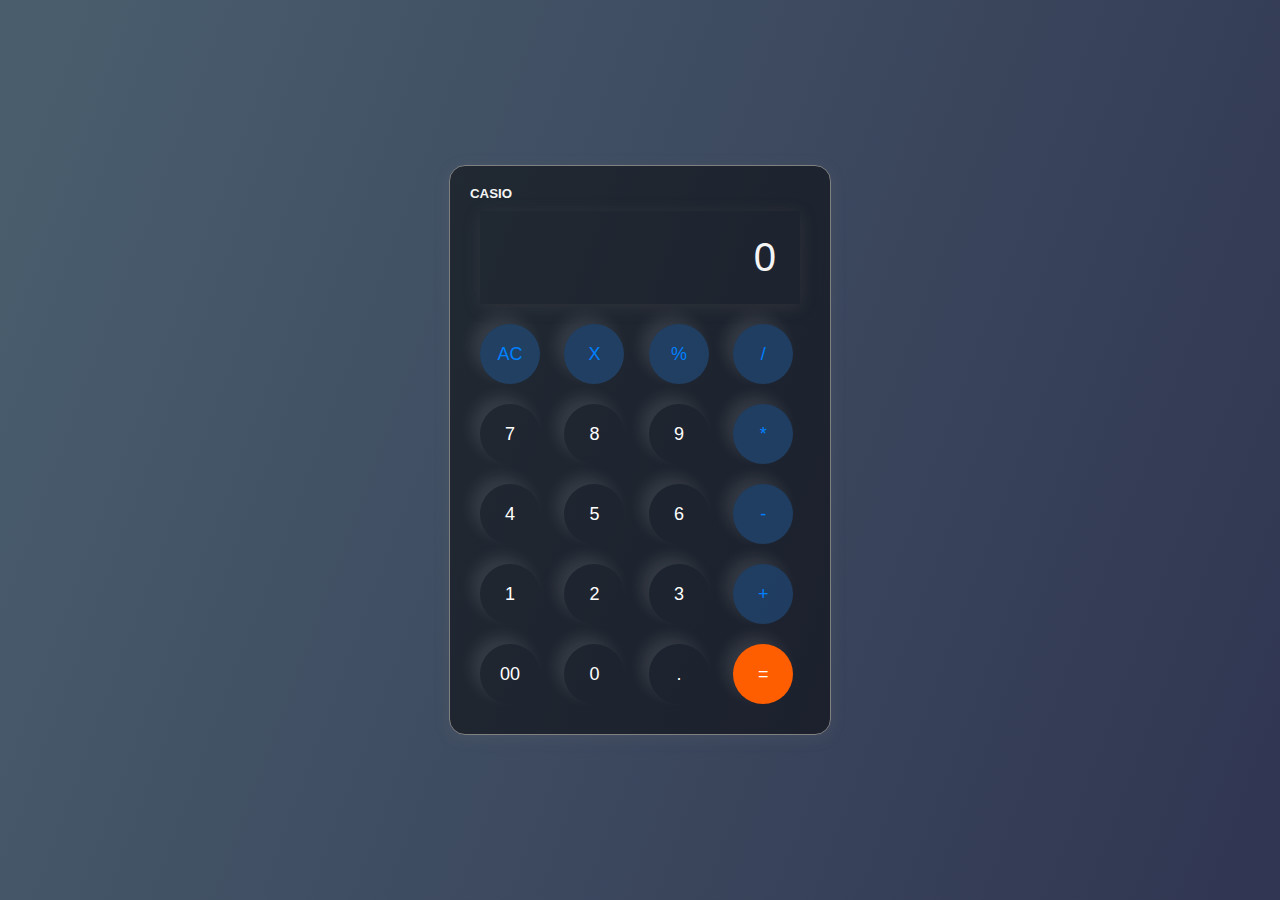
<file: Calculator/index.html>
<!DOCTYPE html>
<html lang="en">
  <head>
    <meta charset="UTF-8" />
    <meta http-equiv="X-UA-Compatible" content="IE=edge" />
    <meta name="viewport" content="width=device-width, initial-scale=1.0" />
    <link rel="stylesheet" href="style.css" />
    <title> A Calculator </title>
  </head>
  <body>
    <div class="container">
      <div class="calculator">
        <h5>CASIO</h5>
        <input type="text" id="inputBox" placeholder="0" />
        <div>
          <button class="button operator">AC</button>
          <button class="button operator">X</button>
          <button class="button operator">%</button>
          <button class="button operator">/</button>
        </div>
        <div>
          <button class="button">7</button>
          <button class="button">8</button>
          <button class="button">9</button>
          <button class="button operator">*</button>
        </div>
        <div>
          <button class="button">4</button>
          <button class="button">5</button>
          <button class="button">6</button>
          <button class="button operator">-</button>
        </div>
        <div>
          <button class="button">1</button>
          <button class="button">2</button>
          <button class="button">3</button>
          <button class="button operator">+</button>
        </div>

        <div>
          <button class="button">00</button>
          <button class="button">0</button>
          <button class="button">.</button>
          <button class="button equalbtn">=</button>
        </div>
      </div>
    </div>

    <script src="script.js"></script>
  </body>
</html>
</file>
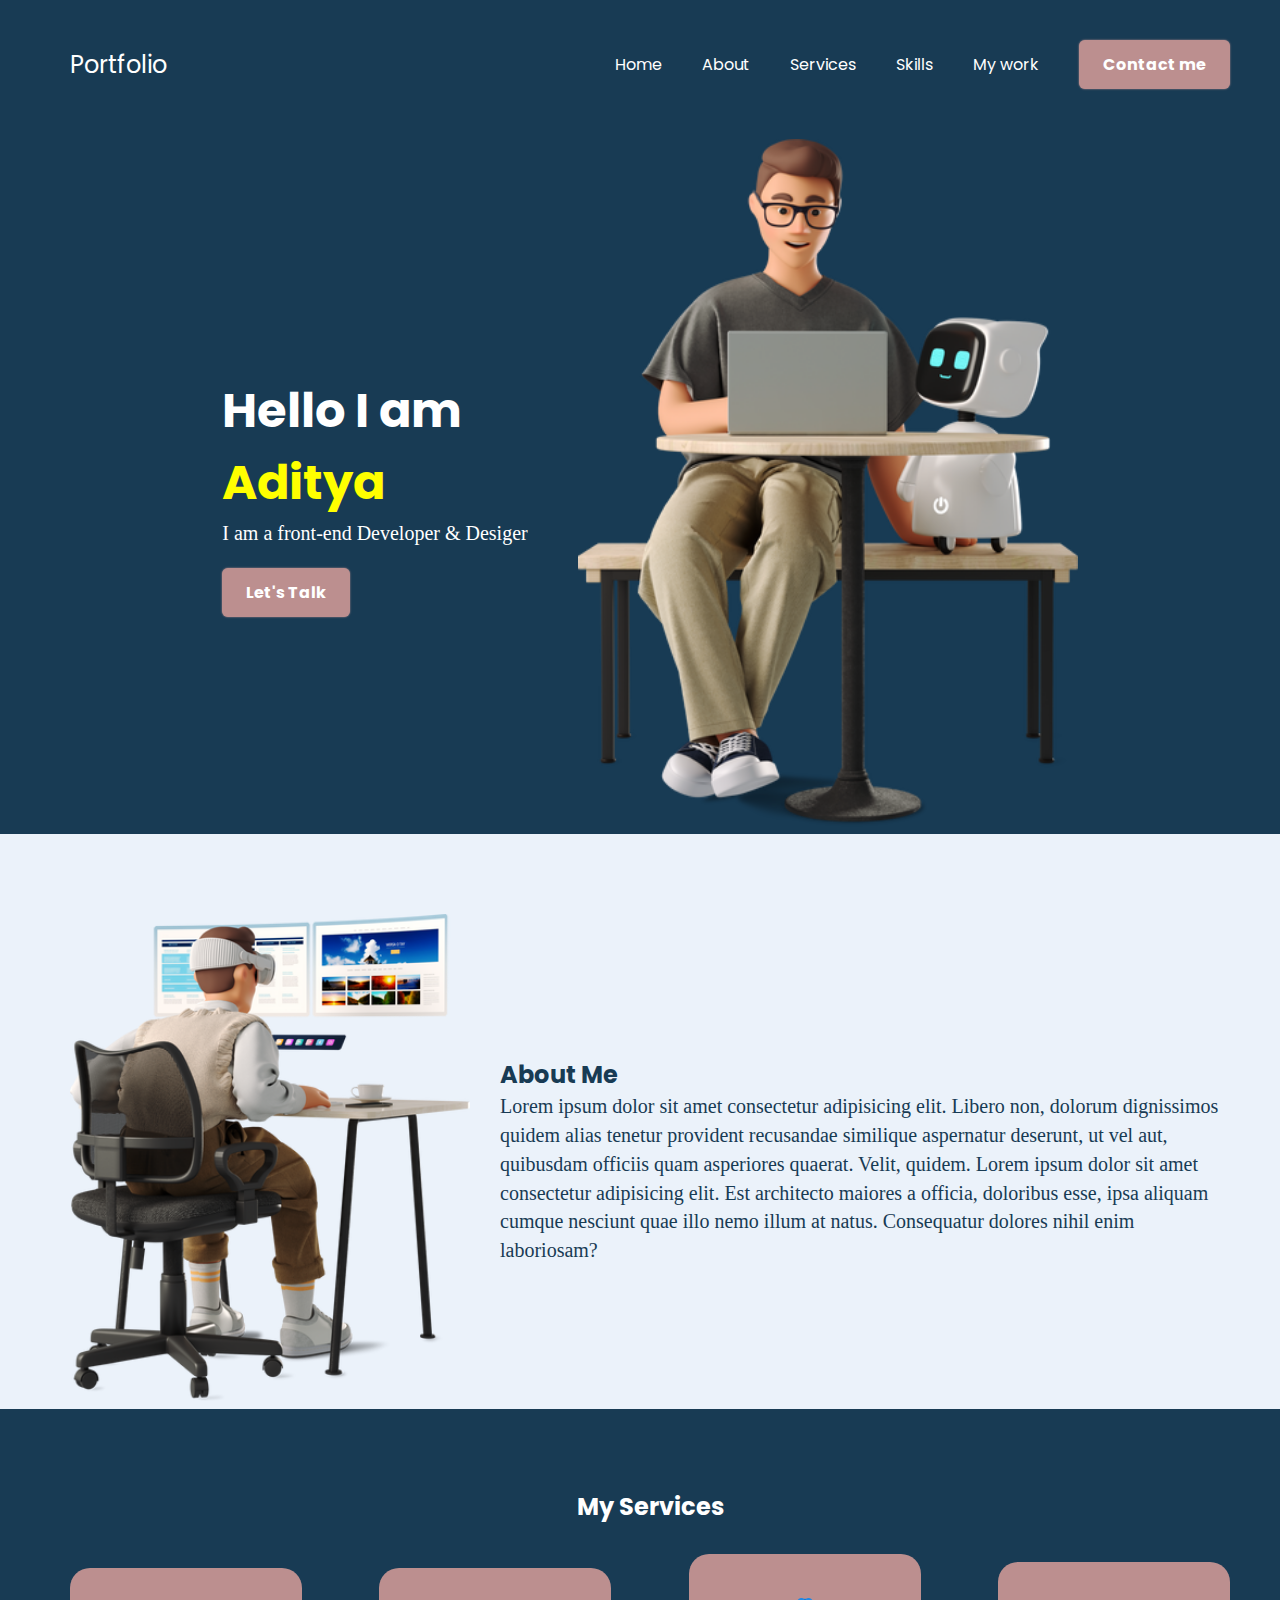
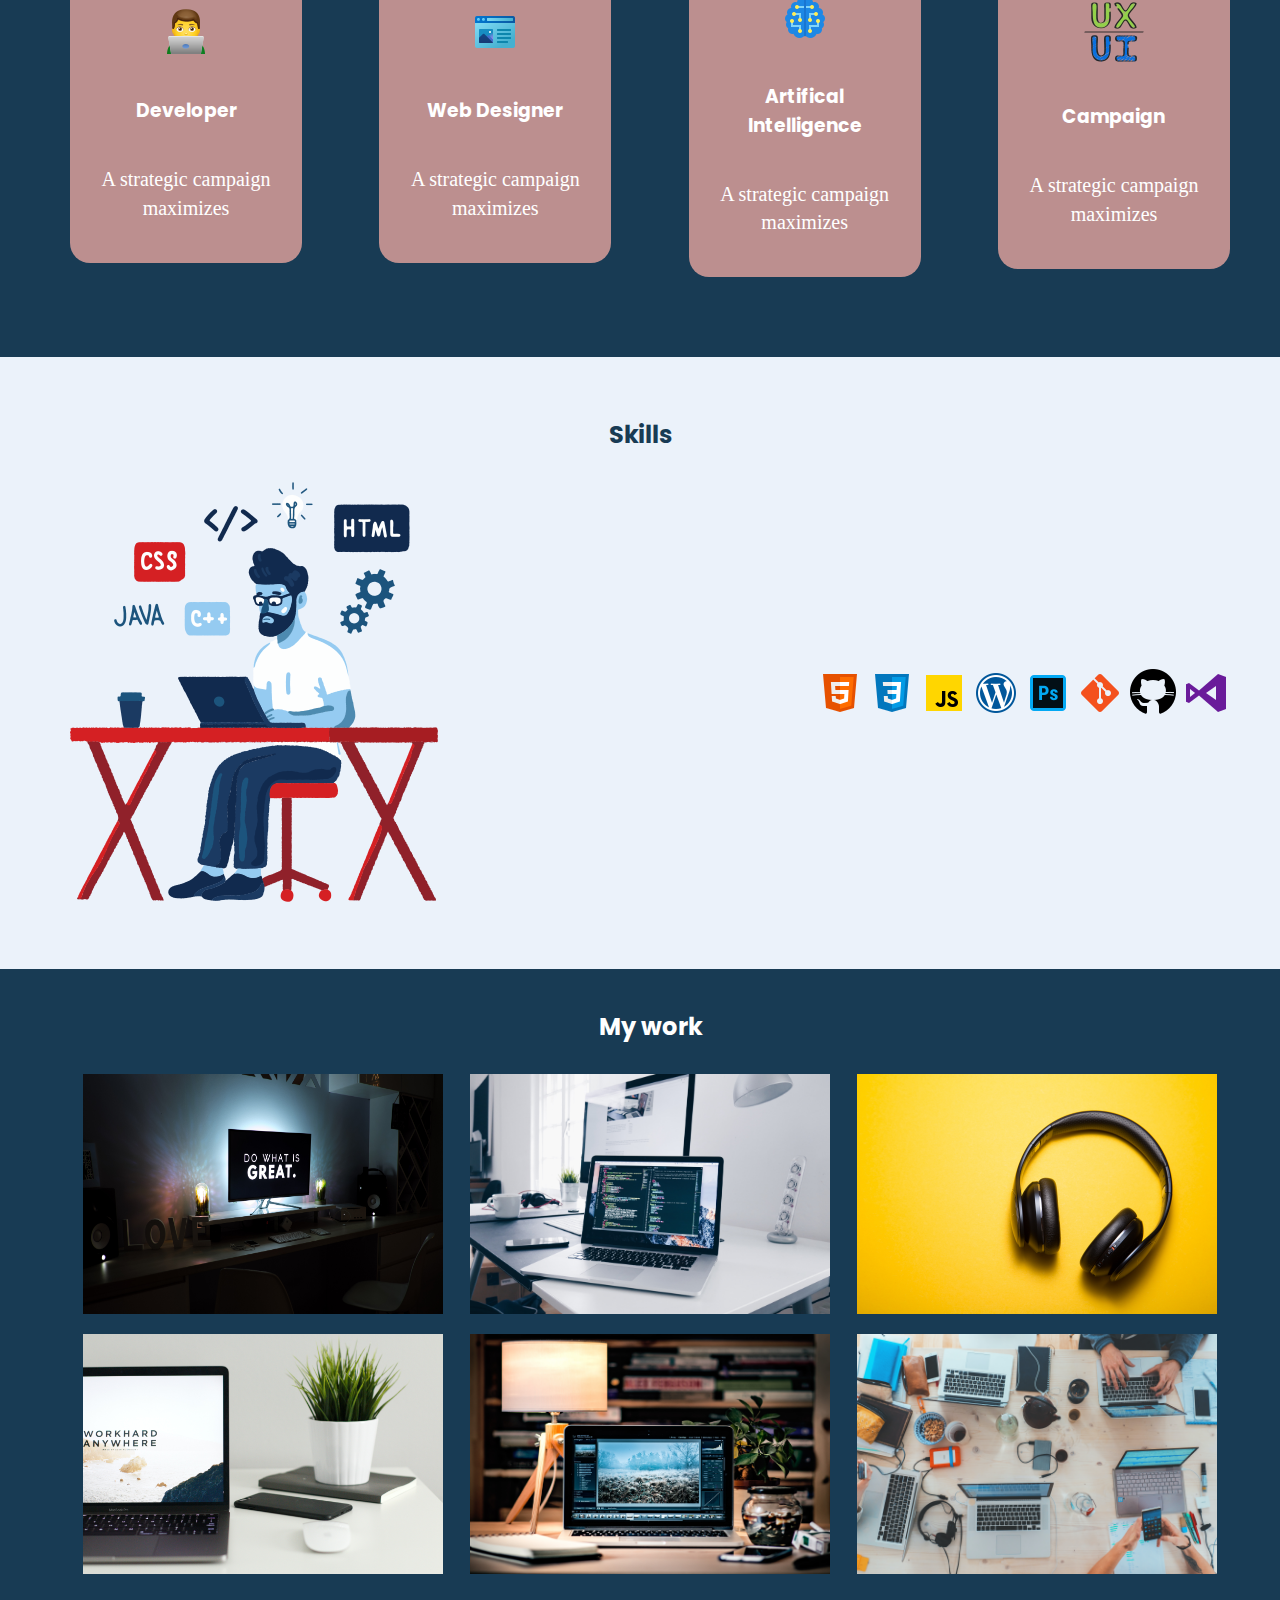
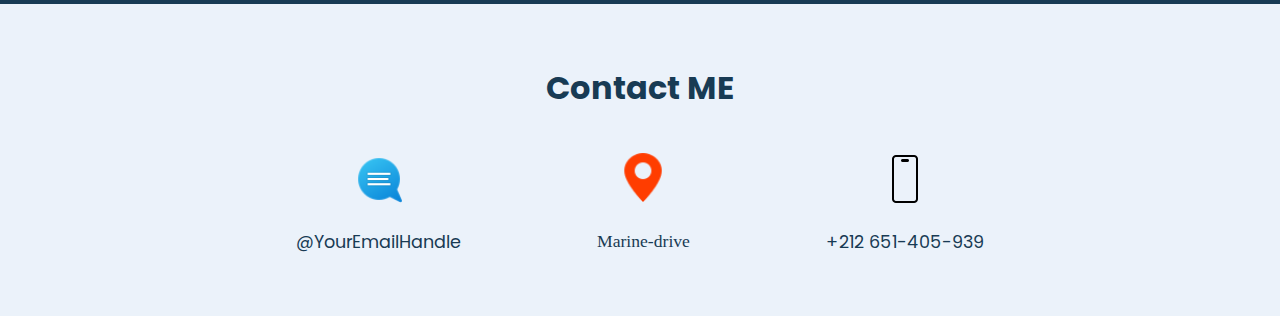
<file: Portfolio/index.html>
<!DOCTYPE html>
<html lang="en">
<head>
    <meta charset="UTF-8">
    <meta name="viewport" content="width=device-width, initial-scale=1.0">
    <title>Portofolio</title>
    <link rel="stylesheet" href="style.css">
</head>
<body>
    <nav>
        <div class="container main-nav flex">
            <a href="#" class="logo">
               <span>Portfolio</span>
             </a>
            <div class="nav-links"> 
                <ul class="flex">
                <li><a href="#" class="hover-links">Home</a></li>
                <li><a href="#" class="hover-links">About</a></li>
                <li><a href="#" class="hover-links">Services</a></li>
                <li><a href="#" class="hover-links">Skills</a></li>
                <li><a href="#" class="hover-links">My work</a></li>
                <li><a href="#" class="hover-links primary-button" >Contact me </a></li>
                </ul>
            </div>
        </div>
    </nav>
    <header>
        <div class="container header-section flex">
            <div class="header-left">
                <h1>Hello I am<br><span class="name">Aditya</span></h1>
                <p>I am a front-end Developer & Desiger</p>
                <a href="#" class="primary-button Get-started-btn">Let's Talk</a>
            </div>
         
        <div class="header-right">
        <img src="images/main.png" alt="hero-image"></div>
        </div>
    </header>

    <!--  -->
    <section class="about-section">
        <div class="container flex about-container">
            <div class="feature-img">
            <img src="images/abt.png" alt="">
            </div>
            <div class="about-description">
                <h2>About Me</h2>
                <p>Lorem ipsum dolor sit amet consectetur adipisicing elit. Libero non, dolorum dignissimos quidem alias tenetur provident recusandae similique aspernatur deserunt, ut vel aut, quibusdam officiis quam asperiores quaerat. Velit, quidem. Lorem ipsum dolor sit amet consectetur adipisicing elit. Est architecto maiores a officia, doloribus esse, ipsa aliquam cumque nesciunt quae illo nemo illum at natus. Consequatur dolores nihil enim laboriosam?</p>
            </div>
        </div>
    </section>
    <!--  -->
        <section class="services-section">
            <div class="container">
                <h2>My Services</h2>

                <div class="services-area flex">
                <div class="services-card flex">
                    <img src="images/programmer.png" alt="to be">
                    <h3>Developer</h3>
                    <p>A strategic campaign maximizes</p>
                </div>

                <div class="services-card flex">
                     <img src="images/design.png" alt="to be">
                     <h3>Web Designer</h3>
                    <p>A strategic campaign maximizes</p>
                </div>

                <div class="services-card flex">
                    <img src="images/ai.png" alt="to be">
                    <h3>Artifical Intelligence</h3>
                    <p>A strategic campaign maximizes</p>
                    </div>

                <div class="services-card flex">
                     <img src="images/uiux.png" alt="to be">
                    <h3>Campaign</h3>
                    <p>A strategic campaign maximizes</p>
                </div>
            </div>
        </section>
        <!--  -->

    <section class="skills-section">
        <h2>Skills</h2>
        <div class="container flex skills-container">
        
            <div class="skills-img">
                <img src="images/skills.png" alt="">
            </div>
                <div class="skills-logo">
                    <div class="skills">
                    <img src="images/html.png" alt="">
                    <img src="images/css.png" alt="">
                    <img src="images/js.png" alt="">
                    <img src="images/wp.png" alt="">
                    <img src="images/ps.png" alt="">
                    <img src="images/git.png" alt="">
                    <img src="images/github.png" alt="">
                    <img src="images/vs.png" alt="">
                    </div>
                </div>
            </div>
        </div>
    </section>

    <!--  -->

    <section class="work-section">
        <div class="container">
            <h2>My work</h2>
            <div class="gallery">
                <img src="images/1.jpg" alt="work">
                <img src="images/2.jpg" alt="work">
                <img src="images/3.jpg" alt="work">
                <img src="images/4.jpg" alt="work">
                <img src="images/5.jpg" alt="work">
                <img src="images/6.jpg" alt="work">
            </div>
        </div>
    </section>

    <!--  -->
    <section class="contact-section">
        <h2>Contact ME</h2>
        <div class="contact-container">
          <div class="contact-item">
            <img src="images/mail (1).png" alt="Email Icon">
            <a href="mailto:your-email@example.com">@YourEmailHandle</a>
          </div>
          <div class="contact-item">
            <img src="images/location.png" alt="Location Icon">
            <p>Marine-drive</p>
          </div>
          <div class="contact-item">
            <img src="images/phone.png" alt="Phone Icon">
            <a href="tel:+212651405939">+212 651-405-939</a>
          </div>
        </div>
      </section>
      


</body>
</html>
</file>
<file: Calculator/style.css>
*{
    margin: 0;
    padding: 0;
    box-sizing: border-box;
}

body{
   background:linear-gradient( 110.3deg,  rgba(73,93,109,1) 4.3%, rgba(49,55,82,1) 96.7% );
    font-family: 'Roboto', sans-serif;
    width: 100%;
    height: 100vh;
    display: flex;
    justify-content: center;
    align-items: center;
}

h5{
    color: whitesmoke;
}
.calculator{
    border: 1px solid grey;
    padding: 20px;
    border-radius: 16px;
    background:rgba(0, 0, 0, 0.5);
    box-shadow : 0px 3px 15px rgba(113, 115, 119, 0.2);
}

input{
    width: 320px;
    border: none;
    padding: 24px;
    margin: 10px;
    background: transparent;
    box-shadow: 0px 3px 15px rgba(84 , 84 , 84 , 0.3);
    font-size: 40px;
    text-align: right;
    cursor: pointer;
    color: white;
}

input::placeholder{
    color:whitesmoke;
}

button{
    cursor: pointer;
    font-size: 18px;
    border: none;
    width: 60px;
    height: 60px;
    margin: 10px;
    background: transparent;
    border-radius: 50%;
    color: white;
    box-shadow: -8px -8px 15px rgba(255 , 255, 255, 0.1);
}

.equalbtn{
    background-color: rgb(255, 94, 0);
}

.operator{
    background-color: #245b997a;
    color: rgb(0, 128, 255);
}
</file>
<file: Portfolio/style.css>
@import url('https://fonts.googleapis.com/css2?family=Poppins&family=Roboto:wght@400;700&display=swap');

*{
    margin: 0;
    padding: 0;
    box-sizing: border-box;
}

body{
    background-color:#183b54;
    color:var(--primary-text-color);
    font-family:"Poppins" ,sans-serif;
}

:root {
    --primary-text-color:white;
    --accent-color:rosybrown;
    --accent-color-dark:#183b54;
    --padding-inline-section:20px;
}

h1{
    font-size: 3rem;
}

p{
    font-family: 'Times New Roman', Times, serif;
    font-size: 1.25rem;
    color:var(--secondary-text-color);
    line-height: 1.8rem;
}

.container{
    max-width: 1180px;
    margin-inline:auto ;
    padding-inline: var(--padding-inline-section)0;
}

a{
    text-decoration: none;
    display: inline-block;
}

.flex{
    display: flex;
    align-items: center;
}

.main-nav{
    justify-content: space-between;
    margin-top: 40px;
}

.main-nav span{
    font-size: 1.5rem;
    color: var(--primary-text-color);
}

ul{
    list-style: none;
}

.hover-links{
    color:var(--primary-text-color);
    transition: 0.2s ease;
    font-size: 1rem;
}

.hover-links:hover{
    color:black;
}

.nav-links {
    flex-basis: 730px;
}

.nav-links ul{
    justify-content: end;
    gap: 40px;
}

.primary-button{
    background-color:var(--accent-color);
    border-radius: 6px;
    font-weight: 700;
    color:white !important;
    padding: 12px 24px;
    box-shadow: 0 0 2px var(--accent-color);
    transition: 0.2s ease;
}

.primary-button:hover{
    background-color:var(--accent-color-dark);
}


/*  */

header{
    padding: 50px 20px 0;
}

.header-section{
    justify-content: center;
    gap: 50px;
}

.header-left{
    max-width: 40vw;
}

.header-left h1{
    margin-top: 20px;
}

.Get-started-btn{
    margin-top: 20px;
}

.header-right img{
    width: 500px;
}

.name{
    color: yellow;
}

/*  */

.about-section{
    padding: 80px var(--padding-inline-section)0;
    background-color: #ebf2fa;
}

.about-container{
    gap: 30px;
}

.feature-img img{
    width: 400px;
}

.about-description{
    color: #183b54;
    flex-direction: column;
    align-items: flex-start;
}

/*  */

.services-section{
    padding: 80px var(--padding-inline-section);
}

.services-section h2{
    text-align: center;
    margin-bottom: 20px;
    font-size: 1.5rem;
}


.services-area{
    flex-wrap: wrap;
    justify-content: space-between;
    gap: 40px;
    margin-top: 30px;
}

.services-card{
    flex-direction: column;
    gap:40px; 
    max-width:20%;
    text-align: center;
    background-color:rosybrown;
    border-radius: 20px;
    padding: 40px var(--padding-inline-section);
}

/*  */

.skills-section{
    padding: 60px var(--padding-inline-section);
    background-color: #ebf2fa;
}

.skills-section h2{
    text-align: center;
    margin-bottom: 30px;
    font-size: 1.5rem;
    color:#183b54;
}
.skills-container{
    gap: 40px;
    justify-content: space-between;
}

.skills-img img{
    width: 100%;
}

/*  */

.work-section{
display: flex;
flex-direction: column;
background-color: #183b54;
color: white;
align-items: center;
padding: 20px;
}

.work-section h2{
    text-align: center;
    margin-bottom: 20px;
    margin-top: 20px;
}
.gallery{
    display: flex;
    flex-wrap: wrap;
    justify-content: space-around;
    box-sizing: border-box;
}
.gallery img{
    width: 360px;
    height: 240px;
    margin: 10px;
}

/*  */
.contact-section {
    background-color:#ebf2fa;
    padding: 60px var(--padding-inline-section);
    color:#183b54;
    text-align: center;
  }
  
  .contact-section h2 {
    font-size: 2rem;
    color: #183b54;
    margin-bottom: 40px;
  }
  
  .contact-container {
    display: flex;
    justify-content: space-evenly;
    align-items: center;
    flex-wrap: wrap;
    max-width: 900px;
    margin: 0 auto;
    gap: 30px;
  }
  
  .contact-item {
    display: flex;
    align-items: center;
    flex-direction: column;
    text-align: center;
  }
  
  .contact-item img {
    width: 50px;
    margin-bottom: 15px;
  }
  
  .contact-item a,
  .contact-item p {
    font-size: 1.1rem;
    color: #183b54;
    text-decoration: none;
    margin-top: 10px;
  }
  
.contact-item a:hover {
    text-decoration: underline;
  }
</file>
